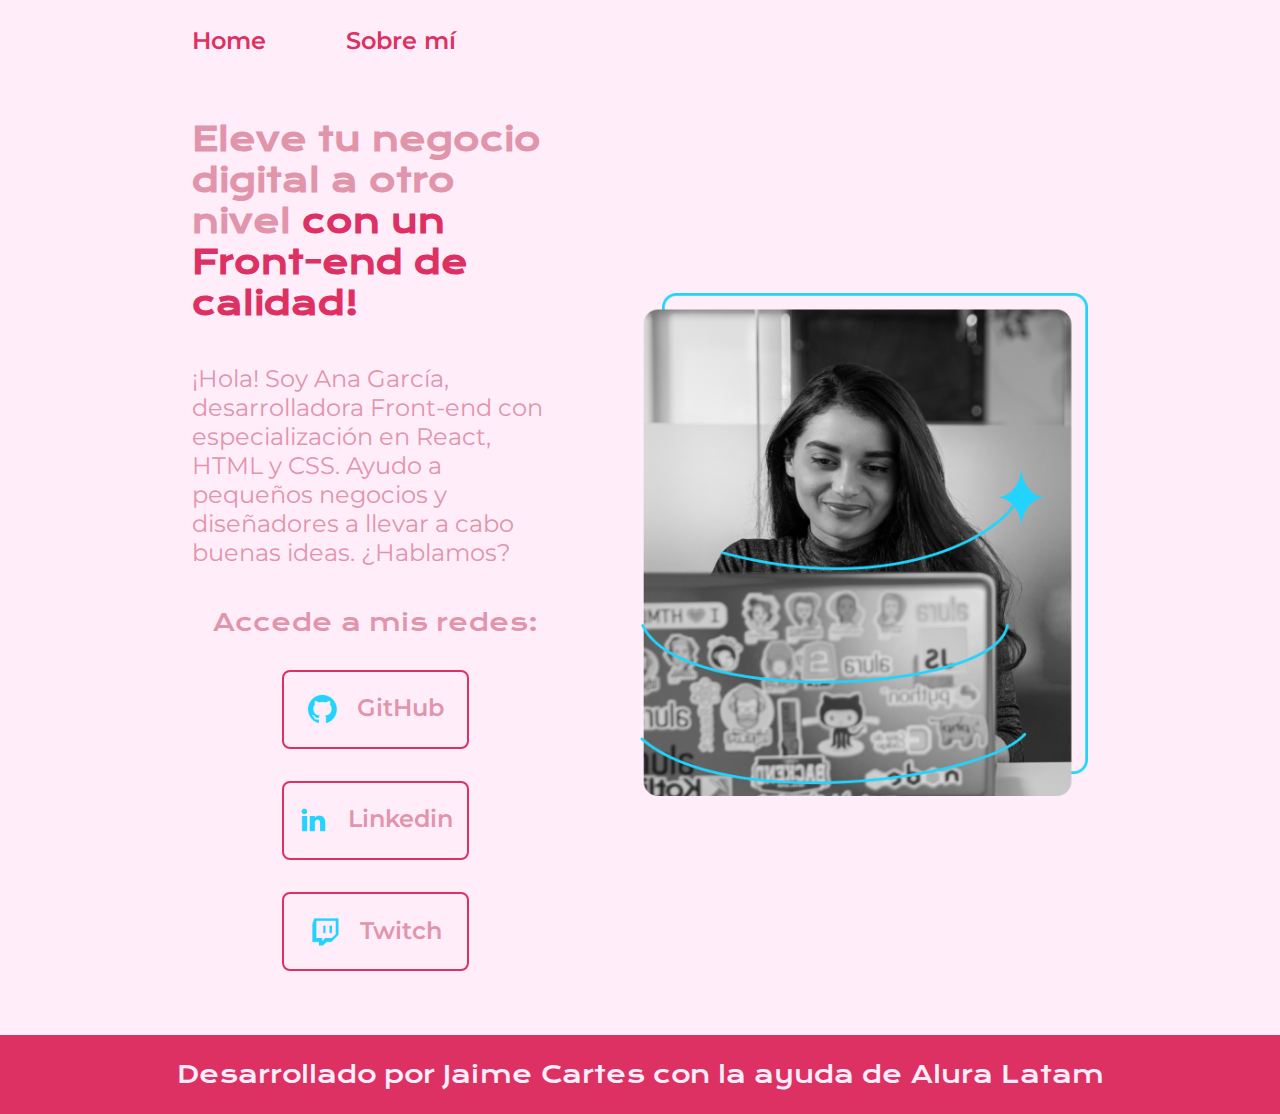
<file: index.html>
<!DOCTYPE html>
<html lang="es-mx">
<head>
    <meta charset="UTF-8"> 
    <meta http-equiv="X-UA-Compatible" content="IE=edge">
    <meta name="viewport" content="width=device-width, initial-scale=1.0">
    <title>Portafolio</title>
    <link rel="stylesheet" href="./styles/style.css">

</head>
<body>
    <header class="header">
        <nav class="header__menu">
            <a class="header__menu__link" href="index.html">Home</a>
            <a class="header__menu__link" href="about.html">Sobre mí</a>
        </nav>
    </header>
    <main class="presentacion">
        <section class="presentacion__contenido">
            <h1 class="presentacion__contenido__titulo">
                Eleve tu negocio digital a otro nivel 
                <strong class="titulo-destaque">con un Front-end de calidad!
                </strong></h1>
                <p class="presentacion__contenido__texto">¡Hola! Soy Ana García, desarrolladora Front-end con
                    especialización en React, HTML y CSS. Ayudo a pequeños
                    negocios y diseñadores a llevar a cabo buenas ideas.
                    ¿Hablamos?
                </p>
                <div class="presentacion__enlace">
                    <h2 class="presentacion__enlace__subtitulo">Accede a mis redes:</h2>
                    <a class="presentacion__enlace__link" href="https://github.com/"><img src="./assets/github.png" alt="Logo GitHub">GitHub</a>
                    <a class="presentacion__enlace__link" href="https://linkedin.com/"><img src="./assets/linkedin.png" alt="Logo Linkedin">Linkedin</a>
                    <a class="presentacion__enlace__link" href="https://twitch.tv/"><img src="./assets/twitch.png" alt="logo Twitch">Twitch</a>
                </div>
        </section>
                <img class="presentacion__imagen" src="./assets/Imagem.png" alt="Foto de Ana García desarrolando un proyecto">
    </main>
    <footer class="footer">
        <p>Desarrollado por Jaime Cartes con la ayuda de Alura Latam</p>
    </footer>
</body>
</html>
</file>
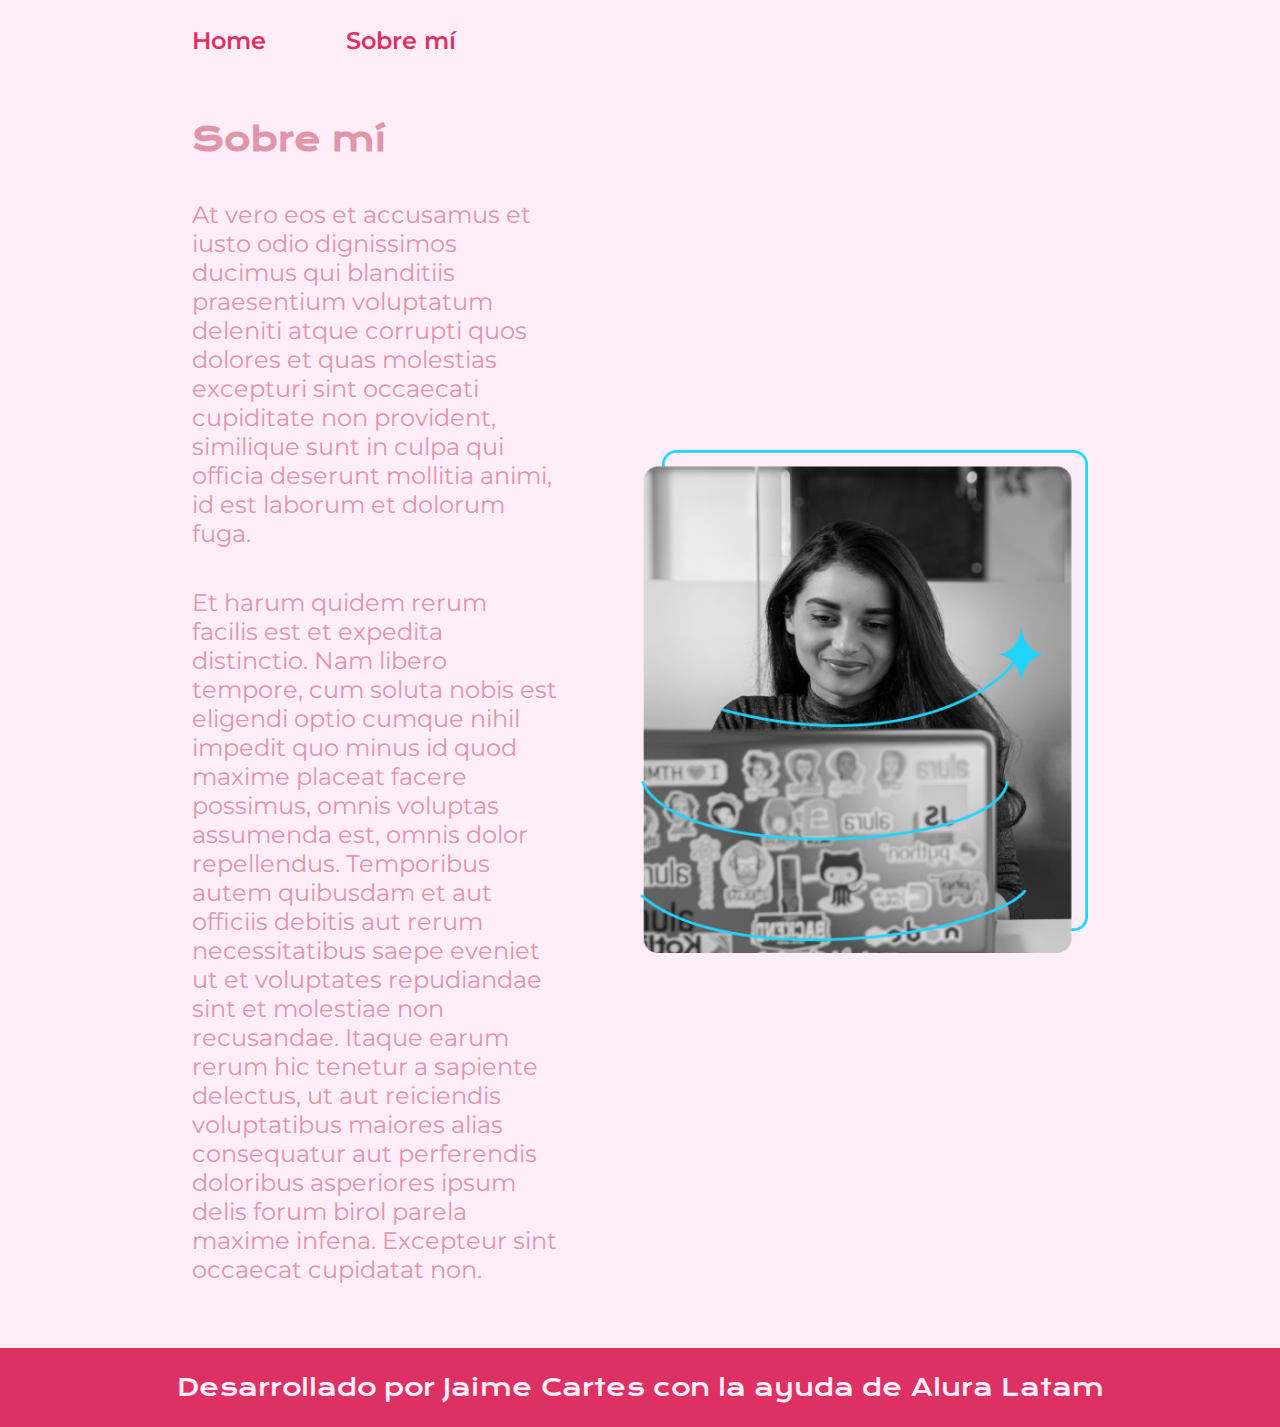
<file: about.html>
<!DOCTYPE html>
<html lang="es">
<head>
    <meta charset="UTF-8">
    <meta name="viewport" content="width=device-width, initial-scale=1.0">
    <title>Sobre mí</title>
    <link rel="stylesheet" href="./styles/style.css">
</head>
<body>
    <header class="header">
        <nav class="header__menu">
            <a class="header__menu__link" href="index.html">Home</a>
            <a class="header__menu__link" href="about.html">Sobre mí</a>
        </nav>
    </header>
    <main class="presentacion">

        <section class="presentacion__contenido">
        <h1 class="presentacion__contenido__titulo">Sobre mí</h1 >
        <p class="presentacion__contenido__texto">At vero eos et accusamus et iusto odio dignissimos ducimus qui blanditiis praesentium voluptatum deleniti atque corrupti quos dolores et quas molestias excepturi sint occaecati cupiditate non provident, similique sunt in culpa qui officia deserunt mollitia animi, id est laborum et dolorum fuga.
        </p>
        <p class="presentacion__contenido__texto">Et harum quidem rerum facilis est et expedita distinctio. Nam libero tempore, cum soluta nobis est eligendi optio cumque nihil impedit quo minus id quod maxime placeat facere possimus, omnis voluptas assumenda est, omnis dolor repellendus. Temporibus autem quibusdam et aut officiis debitis aut rerum necessitatibus saepe eveniet ut et voluptates repudiandae sint et molestiae non recusandae. Itaque earum rerum hic tenetur a sapiente delectus, ut aut reiciendis voluptatibus maiores alias consequatur aut perferendis doloribus asperiores ipsum delis forum birol parela maxime infena. Excepteur sint occaecat cupidatat non.</p>
        </section>
        <img class="presentacion__imagen" src="./assets/Imagem.png" alt="Foto de Ana García desarrolando un proyecto">
    </main>
    <footer class="footer">
        <p>Desarrollado por Jaime Cartes con la ayuda de Alura Latam</p>
    </footer>
   </body>
</html>
</file>
<file: styles/style.css>
@import url('https://fonts.googleapis.com/css2?family=Krona+One&family=Montserrat:ital,wght@0,100..900;1,100..900&display=swap');

:root{
    --color-primario:#FFEDFA;
    --color-secundario:#E195AB;
    --color-terciario:#DE3163;
    --color-hover:#CCDF92;

    --fuente-montserrat:"Montserrat", serif;
    --fuente-krona:"Krona One", serif;

    --tamaño-fuente-contenido-texto: 1.5rem;
}

* {
    padding: 0;
    margin:0;
}

body{
    box-sizing: border-box;
    background-color: var(--color-primario);
    color: var(--color-secundario);
   /* height: 100vh; "para ocupar el 100% de la pantalla*/
    /*box-sizing: border-box;*/
}

.header {
    padding: 2% 0% 0% 15%;
}

.header__menu {
   display: flex; 
   gap: 5rem; /* 80px*/
}

.header__menu__link {
    font-family:var(--fuente-montserrat);
    font-size: 1.5rem; /* 1rem = 16px => 1.5rem = 24px*/
    font-weight: 600;
    color:var(--color-terciario);
    text-decoration: none;
 }
/*
.header__menu__link:hover {
    color: var(--color-hover);
    cursor: pointer;
 }
*/
.presentacion {
    padding: 5% 15%;
    display: flex;
    align-items: center;
    justify-content: space-between;
    gap: 82px;
}

.presentacion__contenido {
    width: 50%; /* 615px = 38.4rem*/
    display: flex;
    flex-direction: column;
    gap: 2.5rem; /* 40px */
}

.presentacion__contenido__titulo {
    font-size: 2rem; /* 1rem = 16px */
    font-family:var(--fuente-krona);
}

.titulo-destaque {
    color: var(--color-terciario);
}

.presentacion__contenido__texto {
    font-size: var(--tamaño-fuente-contenido-texto);
    font-family: var(--fuente-montserrat);
}

.presentacion__enlace {
    display: flex;
    justify-content: space-between;
    flex-direction: column;
    align-items: center;
    gap: 2rem;
}

.presentacion__enlace__subtitulo{
    font-family: var(--fuente-krona);
    font-size: 1.5rem;
    font-weight: 400;
}

.presentacion__enlace__link {
   display:flex;
   justify-content: center;
   gap: 1.125rem;
   border: 2px solid var(--color-terciario);
   width:50%; /* 378px*/
   text-align: center;
   border-radius: 0.5rem;
   font-size: 1.5rem;
   font-weight: 600;
   padding: 1.35rem 0;
   text-decoration: none;
   color:var(--color-secundario);
   font-family: var(--fuente-montserrat);
 }
 /*hover para que el botón cambie de color al pasar el mouse*/
 .presentacion__enlace__link:hover { 
    background-color: var(--color-primario);
    font-size: 1.75rem;
    color:var(--color-terciario);
    padding: 3%;
    border: 6px solid var(--color-hover);
    cursor:help; /*no responde con el "pointer"*/
 }
 .presentacion__imagen {
    width: 50%;
 }
/*
 .presentacion__imagen:hover {
    width: 28rem;
    height:28rem;
    object-fit: cover;
    border-radius: 50%;
 } */
 
 .footer {
    color:var(--color-primario);
    background-color: var(--color-terciario);
    padding: 1.5rem;
    text-align: center;
    font-family:var(--fuente-krona);
    font-size: 1.5rem;
    font-weight: 400;  
 }

 @media(max-width: 1200px){

    .header{
        padding: 10%;
    }

    .header__menu{
        justify-content: center;
    }
    
    .presentacion{
        flex-direction: column-reverse;
        padding: 5%;
    }

    .presentacion__contenido{
        width: auto;
    }
 }
</file>
